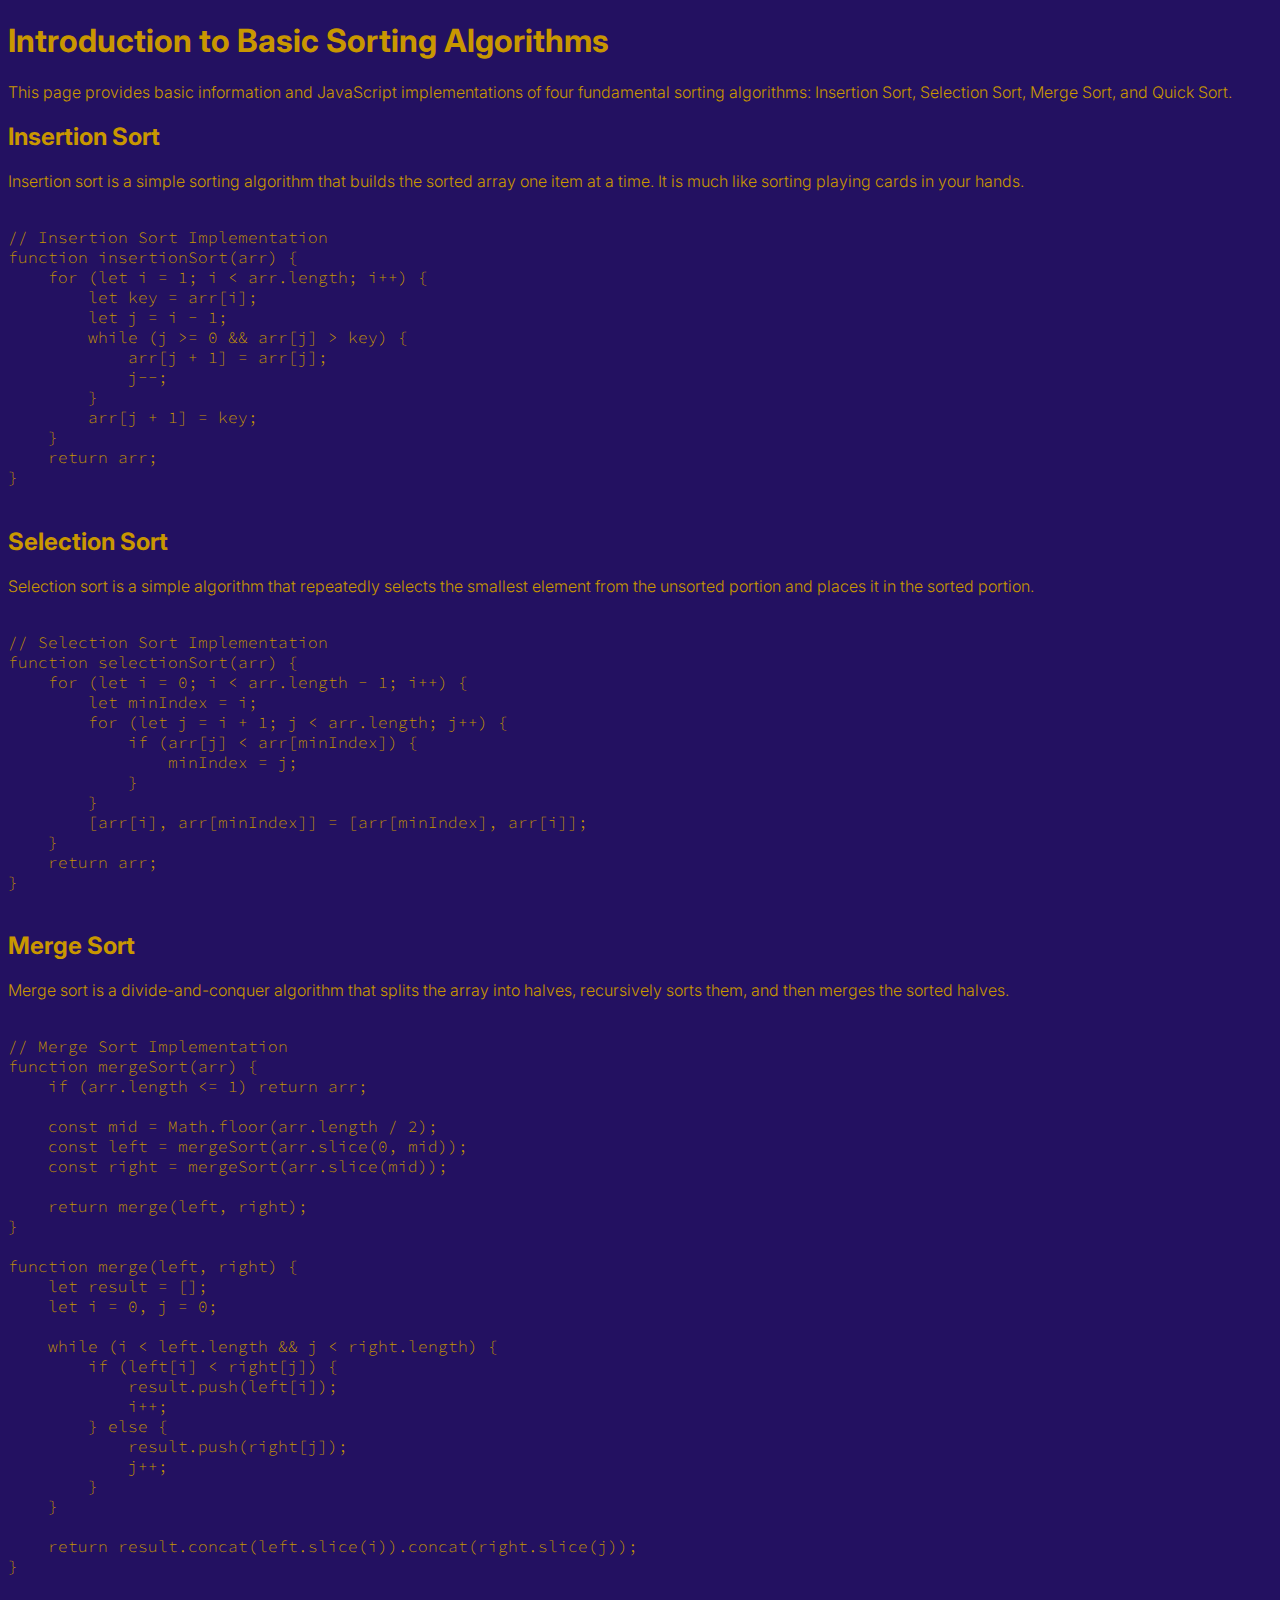
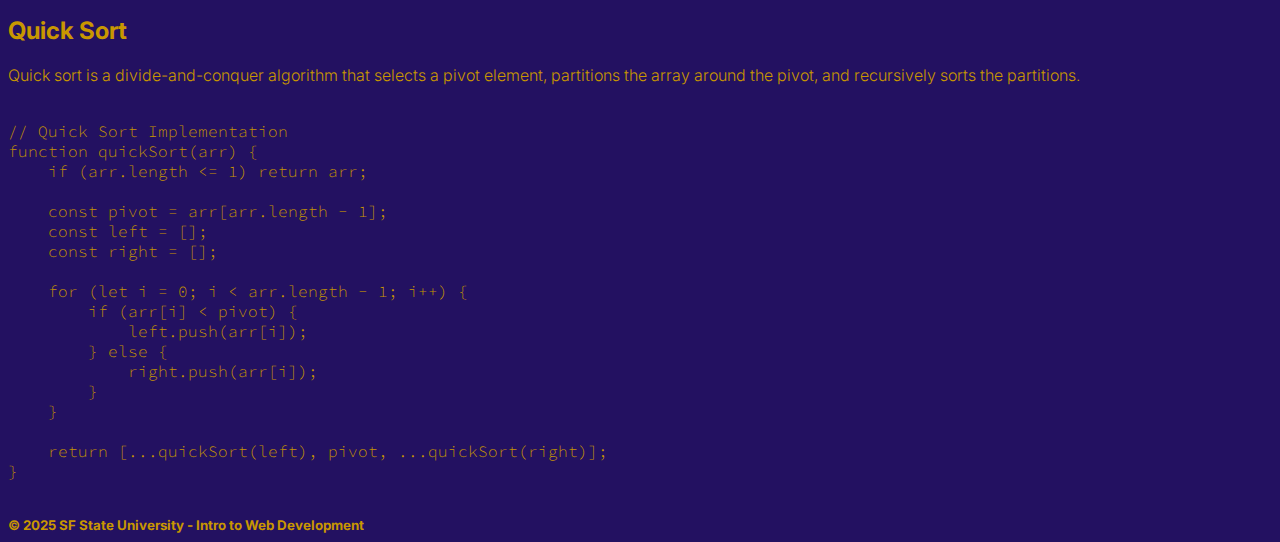
<file: index.html>
<!DOCTYPE html>
<html lang="en">
<head>
    <meta charset="UTF-8">
    <link rel="stylesheet" href="style.css">
    <title> For Sorting algorithms</title>
</head> 
<body>
    <header>
        <h1>
            Introduction to Basic Sorting Algorithms
        </h1>
        <p>
            This page provides basic information and JavaScript implementations of four fundamental sorting algorithms: Insertion Sort, Selection Sort, Merge Sort, and Quick Sort.
        </p>
    </header>

    <main>
        <div id="insertion-sort" class="algorithms">
            <h2>
                Insertion Sort
            </h2>
            <p>
                Insertion sort is a simple sorting algorithm that builds the sorted array one item at a time. It is much like sorting playing cards in your hands.
            </p>
            <pre><code>
// Insertion Sort Implementation
function insertionSort(arr) {
    for (let i = 1; i < arr.length; i++) {
        let key = arr[i];
        let j = i - 1;
        while (j >= 0 && arr[j] > key) {
            arr[j + 1] = arr[j];
            j--;
        }
        arr[j + 1] = key;
    }
    return arr;
}
            </code></pre>
        </div>
        
        <div id="selection-sort" class="algorithms">
            <h2>
                Selection Sort
            </h2>
            <p>
                Selection sort is a simple algorithm that repeatedly selects the smallest element from the unsorted portion and places it in the sorted portion.
            </p>
            <pre><code>
// Selection Sort Implementation
function selectionSort(arr) {
    for (let i = 0; i < arr.length - 1; i++) {
        let minIndex = i;
        for (let j = i + 1; j < arr.length; j++) {
            if (arr[j] < arr[minIndex]) {
                minIndex = j;
            }
        }
        [arr[i], arr[minIndex]] = [arr[minIndex], arr[i]];
    }
    return arr;
}
            </code></pre>
        </div>

        <div id="merge-sort" class="algorithms">
            <h2>
                Merge Sort
            </h2>
            <p>
                Merge sort is a divide-and-conquer algorithm that splits the array into halves, recursively sorts them, and then merges the sorted halves.
            </p>
            <pre><code>
// Merge Sort Implementation
function mergeSort(arr) {
    if (arr.length <= 1) return arr;

    const mid = Math.floor(arr.length / 2);
    const left = mergeSort(arr.slice(0, mid));
    const right = mergeSort(arr.slice(mid));

    return merge(left, right);
}

function merge(left, right) {
    let result = [];
    let i = 0, j = 0;

    while (i < left.length && j < right.length) {
        if (left[i] < right[j]) {
            result.push(left[i]);
            i++;
        } else {
            result.push(right[j]);
            j++;
        }
    }

    return result.concat(left.slice(i)).concat(right.slice(j));
}
            </code></pre>
        </div>
        
        <div id="quick-sort" class="algorithms">
            <h2>
                Quick Sort
            </h2>
            <p>
                Quick sort is a divide-and-conquer algorithm that selects a pivot element, partitions the array around the pivot, and recursively sorts the partitions.
            </p>
            <pre><code>
// Quick Sort Implementation
function quickSort(arr) {
    if (arr.length <= 1) return arr;

    const pivot = arr[arr.length - 1];
    const left = [];
    const right = [];

    for (let i = 0; i < arr.length - 1; i++) {
        if (arr[i] < pivot) {
            left.push(arr[i]);
        } else {
            right.push(arr[i]);
        }
    }

    return [...quickSort(left), pivot, ...quickSort(right)];
}
            </code></pre>
        </div>
    </main>
    <footer>
        <small>
            © 2025 SF State University - Intro to Web Development
        </small>
    </footer>
</body>
</file>
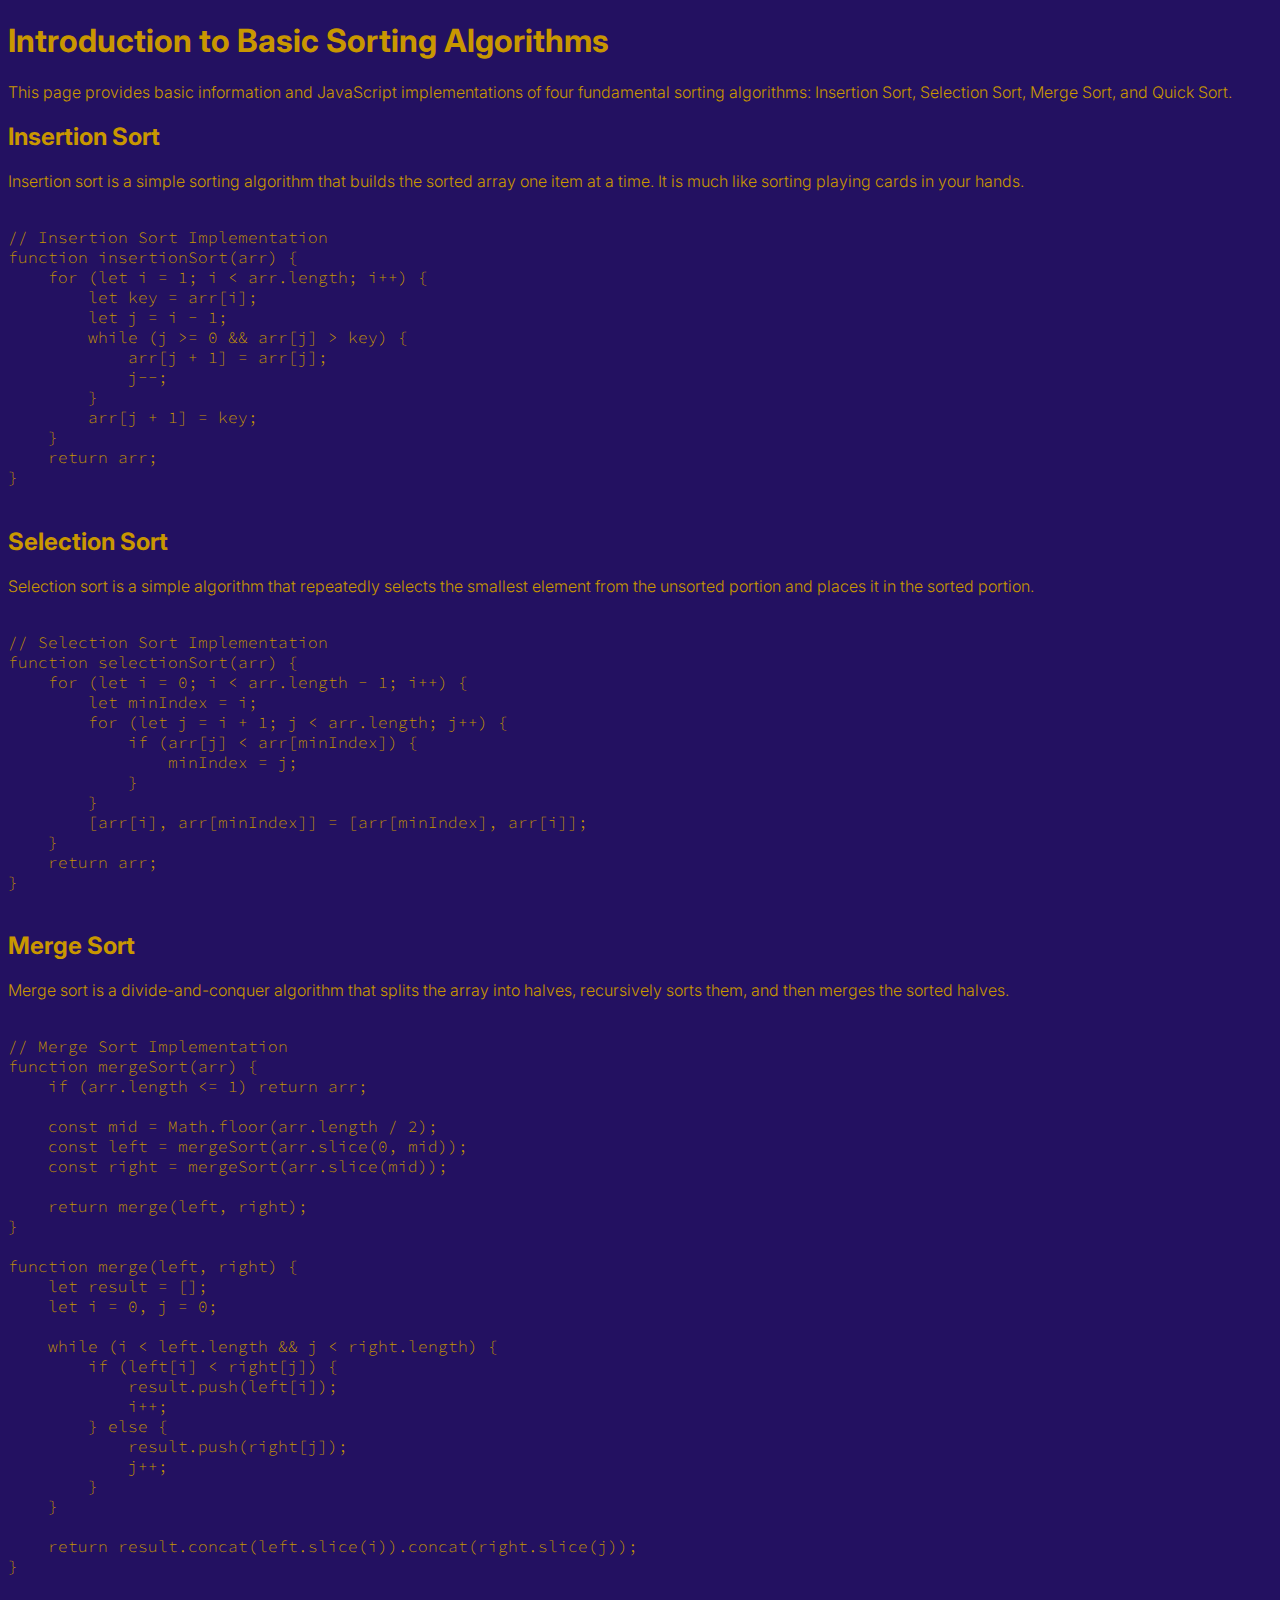
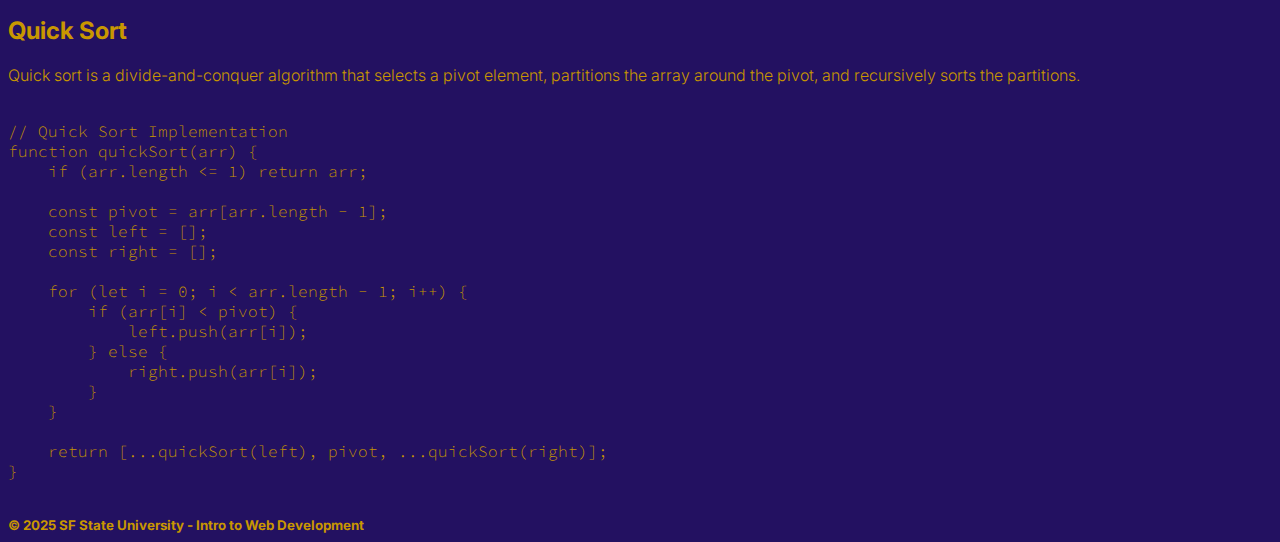
<file: Four-Sorting-Algorithms.html>
<!DOCTYPE html>
<html lang="en">
<head>
    <meta charset="UTF-8">
    <link rel="stylesheet" href="style.css">
    <title> For Sorting algorithms</title>
</head> 
<body>
    <header>
        <h1>
            Introduction to Basic Sorting Algorithms
        </h1>
        <p>
            This page provides basic information and JavaScript implementations of four fundamental sorting algorithms: Insertion Sort, Selection Sort, Merge Sort, and Quick Sort.
        </p>
    </header>

    <main>
        <div id="insertion-sort" class="algorithms">
            <h2>
                Insertion Sort
            </h2>
            <p>
                Insertion sort is a simple sorting algorithm that builds the sorted array one item at a time. It is much like sorting playing cards in your hands.
            </p>
            <pre><code>
// Insertion Sort Implementation
function insertionSort(arr) {
    for (let i = 1; i < arr.length; i++) {
        let key = arr[i];
        let j = i - 1;
        while (j >= 0 && arr[j] > key) {
            arr[j + 1] = arr[j];
            j--;
        }
        arr[j + 1] = key;
    }
    return arr;
}
            </code></pre>
        </div>
        
        <div id="selection-sort" class="algorithms">
            <h2>
                Selection Sort
            </h2>
            <p>
                Selection sort is a simple algorithm that repeatedly selects the smallest element from the unsorted portion and places it in the sorted portion.
            </p>
            <pre><code>
// Selection Sort Implementation
function selectionSort(arr) {
    for (let i = 0; i < arr.length - 1; i++) {
        let minIndex = i;
        for (let j = i + 1; j < arr.length; j++) {
            if (arr[j] < arr[minIndex]) {
                minIndex = j;
            }
        }
        [arr[i], arr[minIndex]] = [arr[minIndex], arr[i]];
    }
    return arr;
}
            </code></pre>
        </div>

        <div id="merge-sort" class="algorithms">
            <h2>
                Merge Sort
            </h2>
            <p>
                Merge sort is a divide-and-conquer algorithm that splits the array into halves, recursively sorts them, and then merges the sorted halves.
            </p>
            <pre><code>
// Merge Sort Implementation
function mergeSort(arr) {
    if (arr.length <= 1) return arr;

    const mid = Math.floor(arr.length / 2);
    const left = mergeSort(arr.slice(0, mid));
    const right = mergeSort(arr.slice(mid));

    return merge(left, right);
}

function merge(left, right) {
    let result = [];
    let i = 0, j = 0;

    while (i < left.length && j < right.length) {
        if (left[i] < right[j]) {
            result.push(left[i]);
            i++;
        } else {
            result.push(right[j]);
            j++;
        }
    }

    return result.concat(left.slice(i)).concat(right.slice(j));
}
            </code></pre>
        </div>
        
        <div id="quick-sort" class="algorithms">
            <h2>
                Quick Sort
            </h2>
            <p>
                Quick sort is a divide-and-conquer algorithm that selects a pivot element, partitions the array around the pivot, and recursively sorts the partitions.
            </p>
            <pre><code>
// Quick Sort Implementation
function quickSort(arr) {
    if (arr.length <= 1) return arr;

    const pivot = arr[arr.length - 1];
    const left = [];
    const right = [];

    for (let i = 0; i < arr.length - 1; i++) {
        if (arr[i] < pivot) {
            left.push(arr[i]);
        } else {
            right.push(arr[i]);
        }
    }

    return [...quickSort(left), pivot, ...quickSort(right)];
}
            </code></pre>
        </div>
    </main>
    <footer>
        <small>
            © 2025 SF State University - Intro to Web Development
        </small>
    </footer>
</body>
</file>
<file: style.css>
@import url('https://fonts.googleapis.com/css2?family=Inter:ital,opsz,wght@0,14..32,100..900;1,14..32,100..900&family=Source+Code+Pro:ital,wght@0,200..900;1,200..900&display=swap');
body {
    font-family: "Inter", serif;
    font-optical-sizing: auto;
    font-weight: 300;
    font-style: normal;
    background-color: #231161;
    color: #C99700;
}
code {
    font-family: "Source Code Pro", serif;
    font-optical-sizing: auto;
    font-weight: 300;
    font-style: normal; 
}
footer{
    font-weight: bold;
}
</file>
